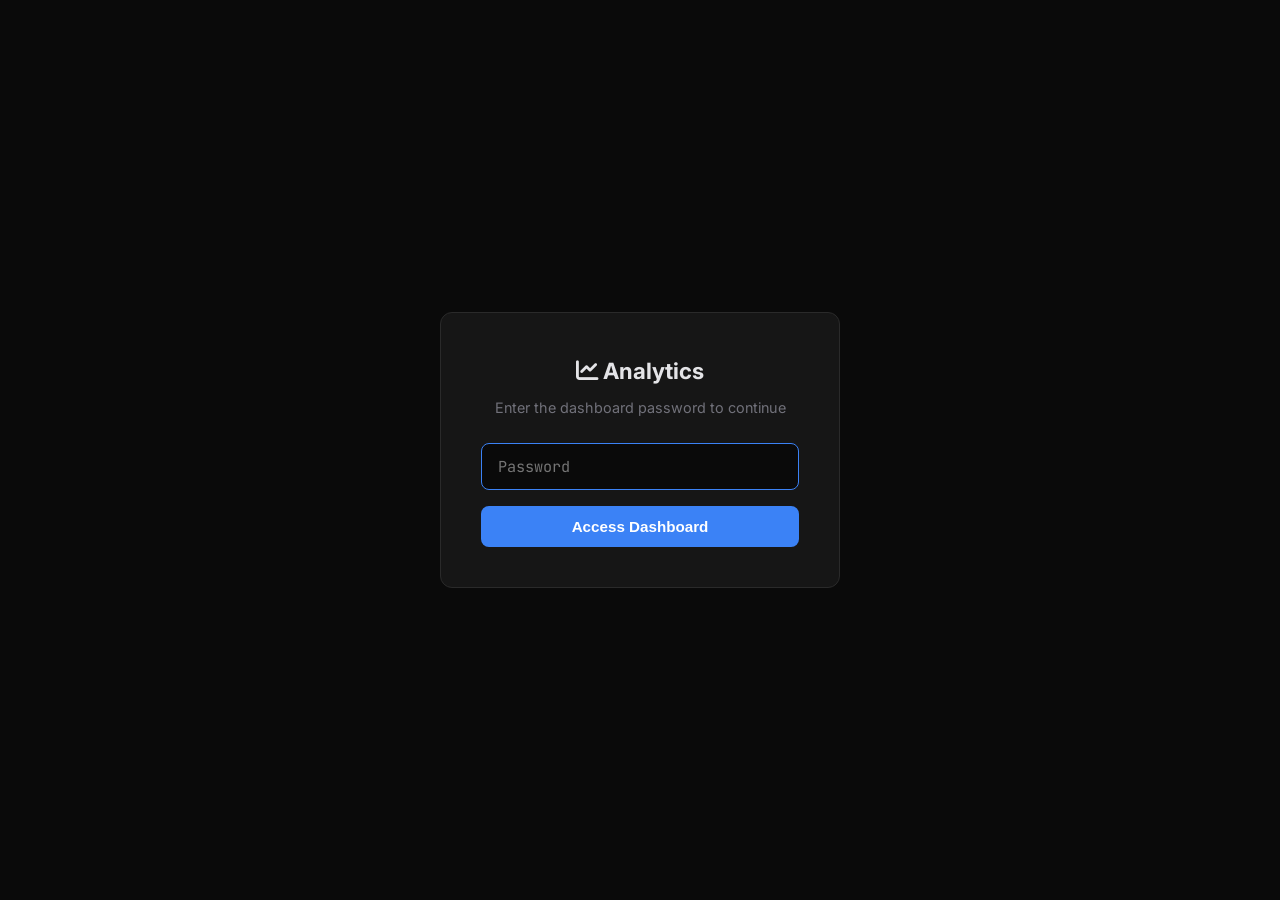
<file: analytics.html>
<!DOCTYPE html>
<html lang="en">
<head>
  <meta charset="UTF-8">
  <meta name="viewport" content="width=device-width, initial-scale=1.0">
  <meta name="robots" content="noindex, nofollow">
  <title>Analytics - Pradeep Reddy Portfolio</title>
  <link rel="preconnect" href="https://fonts.googleapis.com">
  <link rel="preconnect" href="https://fonts.gstatic.com" crossorigin>
  <link href="https://fonts.googleapis.com/css2?family=Inter:wght@300;400;500;600;700&family=JetBrains+Mono:wght@400;500&display=swap" rel="stylesheet">
  <link rel="stylesheet" href="https://cdnjs.cloudflare.com/ajax/libs/font-awesome/6.5.0/css/all.min.css">
  <link rel="icon" href="./assets/images/avatar.jpeg" type="image/jpeg">
  <style>
    *, *::before, *::after { margin: 0; padding: 0; box-sizing: border-box; }

    :root {
      --bg: #0a0a0a;
      --bg-card: #161616;
      --bg-card-hover: #1a1a1a;
      --border: #2a2a2a;
      --text: #e4e4e7;
      --text-secondary: #a1a1aa;
      --text-muted: #71717a;
      --accent: #3b82f6;
      --green: #22c55e;
      --amber: #f59e0b;
      --purple: #a855f7;
      --red: #ef4444;
      --font: 'Inter', -apple-system, sans-serif;
      --mono: 'JetBrains Mono', monospace;
      --radius: 12px;
    }

    body {
      font-family: var(--font);
      background: var(--bg);
      color: var(--text);
      min-height: 100vh;
      line-height: 1.6;
    }

    /* Auth overlay */
    .auth-overlay {
      position: fixed; inset: 0;
      background: var(--bg);
      display: flex; align-items: center; justify-content: center;
      z-index: 9999;
    }
    .auth-overlay.hidden { display: none; }
    .auth-box {
      background: var(--bg-card);
      border: 1px solid var(--border);
      border-radius: var(--radius);
      padding: 40px;
      text-align: center;
      max-width: 400px;
      width: 90%;
    }
    .auth-box h2 { margin-bottom: 8px; font-size: 1.4rem; }
    .auth-box p { color: var(--text-muted); margin-bottom: 24px; font-size: 0.9rem; }
    .auth-box input {
      width: 100%; padding: 12px 16px;
      background: var(--bg);
      border: 1px solid var(--border);
      border-radius: 8px;
      color: var(--text);
      font-family: var(--mono);
      font-size: 0.95rem;
      margin-bottom: 16px;
      outline: none;
    }
    .auth-box input:focus { border-color: var(--accent); }
    .auth-box button {
      width: 100%; padding: 12px;
      background: var(--accent);
      color: #fff; border: none;
      border-radius: 8px; cursor: pointer;
      font-weight: 600; font-size: 0.95rem;
      transition: opacity 0.2s;
    }
    .auth-box button:hover { opacity: 0.9; }
    .auth-error { color: var(--red); font-size: 0.85rem; margin-top: 12px; display: none; }

    /* Dashboard */
    .dashboard { max-width: 1200px; margin: 0 auto; padding: 32px 24px; }
    .dashboard.hidden { display: none; }

    .dash-header {
      display: flex; align-items: center; justify-content: space-between;
      margin-bottom: 32px; flex-wrap: wrap; gap: 16px;
    }
    .dash-header h1 { font-size: 1.6rem; font-weight: 700; }
    .dash-header h1 i { color: var(--accent); margin-right: 8px; }
    .back-link {
      color: var(--text-muted); text-decoration: none;
      font-size: 0.9rem; transition: color 0.2s;
    }
    .back-link:hover { color: var(--accent); }

    /* Stat cards */
    .stats-grid {
      display: grid;
      grid-template-columns: repeat(auto-fit, minmax(220px, 1fr));
      gap: 16px;
      margin-bottom: 32px;
    }
    .stat-card {
      background: var(--bg-card);
      border: 1px solid var(--border);
      border-radius: var(--radius);
      padding: 24px;
    }
    .stat-card .stat-label {
      font-size: 0.8rem; text-transform: uppercase;
      letter-spacing: 0.05em; color: var(--text-muted);
      margin-bottom: 8px;
    }
    .stat-card .stat-value {
      font-size: 2rem; font-weight: 700;
      font-family: var(--mono);
    }
    .stat-card .stat-sub {
      font-size: 0.8rem; color: var(--text-muted); margin-top: 4px;
    }
    .stat-value.blue { color: var(--accent); }
    .stat-value.green { color: var(--green); }
    .stat-value.purple { color: var(--purple); }
    .stat-value.amber { color: var(--amber); }

    /* Sections */
    .section-title {
      font-size: 1.1rem; font-weight: 600;
      margin-bottom: 16px; display: flex;
      align-items: center; gap: 8px;
    }
    .section-title i { color: var(--accent); }

    /* Chart */
    .chart-container {
      background: var(--bg-card);
      border: 1px solid var(--border);
      border-radius: var(--radius);
      padding: 24px;
      margin-bottom: 32px;
      overflow-x: auto;
    }
    .bar-chart {
      display: flex; align-items: flex-end;
      gap: 4px; height: 200px; padding-top: 20px;
      min-width: fit-content;
    }
    .bar-group {
      display: flex; flex-direction: column;
      align-items: center; gap: 6px;
      min-width: 28px;
    }
    .bar {
      width: 24px; border-radius: 4px 4px 0 0;
      background: var(--accent); position: relative;
      transition: all 0.3s; cursor: pointer;
      min-height: 2px;
    }
    .bar:hover { opacity: 0.8; }
    .bar-tooltip {
      position: absolute; bottom: calc(100% + 8px);
      left: 50%; transform: translateX(-50%);
      background: var(--bg-card); border: 1px solid var(--border);
      border-radius: 6px; padding: 6px 10px;
      font-size: 0.75rem; white-space: nowrap;
      display: none; z-index: 10;
      font-family: var(--mono);
    }
    .bar:hover .bar-tooltip { display: block; }
    .bar-label {
      font-size: 0.65rem; color: var(--text-muted);
      writing-mode: vertical-rl; transform: rotate(180deg);
      max-height: 50px; overflow: hidden;
    }

    /* City table */
    .table-container {
      background: var(--bg-card);
      border: 1px solid var(--border);
      border-radius: var(--radius);
      overflow: hidden;
      margin-bottom: 32px;
    }
    .data-table {
      width: 100%; border-collapse: collapse;
      font-size: 0.9rem;
    }
    .data-table th {
      text-align: left; padding: 12px 16px;
      font-size: 0.75rem; text-transform: uppercase;
      letter-spacing: 0.05em; color: var(--text-muted);
      border-bottom: 1px solid var(--border);
      background: rgba(255,255,255,0.02);
    }
    .data-table td {
      padding: 10px 16px;
      border-bottom: 1px solid rgba(255,255,255,0.04);
    }
    .data-table tr:last-child td { border-bottom: none; }
    .data-table tr:hover td { background: var(--bg-card-hover); }
    .flag { margin-right: 6px; }
    .badge {
      display: inline-block; padding: 2px 8px;
      border-radius: 4px; font-size: 0.75rem;
      font-family: var(--mono);
    }
    .badge-blue { background: rgba(59,130,246,0.15); color: var(--accent); }
    .badge-green { background: rgba(34,197,94,0.15); color: var(--green); }

    /* Recent visitors */
    .visitors-list {
      display: flex; flex-direction: column; gap: 8px;
    }
    .visitor-row {
      background: var(--bg-card);
      border: 1px solid var(--border);
      border-radius: 8px;
      padding: 12px 16px;
      display: flex; align-items: center;
      gap: 16px; font-size: 0.85rem;
      flex-wrap: wrap;
    }
    .visitor-row .visitor-city {
      font-weight: 500; min-width: 150px;
    }
    .visitor-row .visitor-time {
      color: var(--text-muted); font-family: var(--mono);
      font-size: 0.8rem; margin-left: auto;
    }
    .visitor-row .visitor-meta {
      color: var(--text-secondary); font-size: 0.8rem;
    }

    /* Grid layout for city + recent */
    .two-col {
      display: grid;
      grid-template-columns: 1fr 1fr;
      gap: 24px;
    }

    /* Loading */
    .loading {
      display: flex; align-items: center; justify-content: center;
      padding: 60px; color: var(--text-muted);
      font-size: 0.95rem; gap: 12px;
    }

    .empty-state {
      text-align: center; padding: 40px;
      color: var(--text-muted);
    }

    /* Time range selector */
    .range-selector {
      display: flex; align-items: center; gap: 8px;
      flex-wrap: wrap;
    }
    .range-btn {
      padding: 6px 14px; border-radius: 6px;
      border: 1px solid var(--border);
      background: transparent; color: var(--text-secondary);
      font-size: 0.8rem; cursor: pointer;
      font-family: var(--font); transition: all 0.2s;
    }
    .range-btn:hover { border-color: var(--accent); color: var(--text); }
    .range-btn.active {
      background: var(--accent); color: #fff;
      border-color: var(--accent);
    }

    @media (max-width: 768px) {
      .two-col { grid-template-columns: 1fr; }
      .stats-grid { grid-template-columns: 1fr 1fr; }
      .dashboard { padding: 20px 16px; }
    }
    @media (max-width: 480px) {
      .stats-grid { grid-template-columns: 1fr; }
    }
  </style>
</head>
<body>

<!-- Auth Gate -->
<div class="auth-overlay" id="authOverlay">
  <div class="auth-box">
    <h2><i class="fas fa-chart-line"></i> Analytics</h2>
    <p>Enter the dashboard password to continue</p>
    <input type="password" id="authPassword" placeholder="Password" autofocus>
    <button onclick="authenticate()">Access Dashboard</button>
    <div class="auth-error" id="authError">Incorrect password. Try again.</div>
  </div>
</div>

<!-- Dashboard -->
<div class="dashboard hidden" id="dashboard">
  <div class="dash-header">
    <h1><i class="fas fa-chart-line"></i> Portfolio Analytics</h1>
    <a href="./index.html" class="back-link"><i class="fas fa-arrow-left"></i> Back to Portfolio</a>
  </div>

  <!-- Stat Cards -->
  <div class="stats-grid" id="statsGrid">
    <div class="stat-card">
      <div class="stat-label">Total Page Views</div>
      <div class="stat-value blue" id="totalViews">-</div>
      <div class="stat-sub">All time</div>
    </div>
    <div class="stat-card">
      <div class="stat-label">Unique Visitors</div>
      <div class="stat-value green" id="uniqueVisitors">-</div>
      <div class="stat-sub">By browser fingerprint</div>
    </div>
    <div class="stat-card">
      <div class="stat-label">Cities Reached</div>
      <div class="stat-value purple" id="totalCities">-</div>
      <div class="stat-sub">Worldwide</div>
    </div>
    <div class="stat-card">
      <div class="stat-label">Today's Views</div>
      <div class="stat-value amber" id="todayViews">-</div>
      <div class="stat-sub" id="todayDate">-</div>
    </div>
  </div>

  <!-- Daily Chart -->
  <div>
    <div style="display:flex; align-items:center; justify-content:space-between; flex-wrap:wrap; gap:12px; margin-bottom:16px;">
      <div class="section-title" style="margin-bottom:0;"><i class="fas fa-chart-bar"></i> Views Over Time</div>
      <div class="range-selector">
        <button class="range-btn" data-days="7">7 Days</button>
        <button class="range-btn" data-days="14">2 Weeks</button>
        <button class="range-btn" data-days="21">3 Weeks</button>
        <button class="range-btn active" data-days="30">1 Month</button>
        <button class="range-btn" data-days="180">6 Months</button>
        <button class="range-btn" data-days="365">1 Year</button>
        <button class="range-btn" data-days="1825">5 Years</button>
      </div>
    </div>
    <div class="chart-container">
      <div class="loading" id="chartLoading"><i class="fas fa-spinner fa-spin"></i> Loading chart...</div>
      <div class="bar-chart" id="barChart" style="display:none;"></div>
    </div>
  </div>

  <!-- Two-column: Cities + Recent -->
  <div class="two-col">
    <!-- City Breakdown -->
    <div>
      <div class="section-title"><i class="fas fa-globe"></i> Visitors by City</div>
      <div class="table-container">
        <div class="loading" id="cityLoading"><i class="fas fa-spinner fa-spin"></i> Loading...</div>
        <table class="data-table" id="cityTable" style="display:none;">
          <thead>
            <tr>
              <th>City</th>
              <th>Views</th>
              <th>Unique</th>
            </tr>
          </thead>
          <tbody id="cityBody"></tbody>
        </table>
      </div>
    </div>

    <!-- Recent Visitors -->
    <div>
      <div class="section-title"><i class="fas fa-clock"></i> Recent Visitors</div>
      <div class="loading" id="recentLoading"><i class="fas fa-spinner fa-spin"></i> Loading...</div>
      <div class="visitors-list" id="recentVisitors" style="display:none;"></div>
    </div>
  </div>
</div>

<!-- Analytics script (shared with main site) -->
<script src="./assets/js/analytics.js"></script>

<script>
  // ============ STATE ============
  let currentRange = 30;

  // ============ AUTH ============
  // The password is checked by the analytics API (aws/portfolio-analytics), not in this page.
  function showDashboard() {
    document.getElementById('authOverlay').classList.add('hidden');
    document.getElementById('dashboard').classList.remove('hidden');
    loadDashboard();
  }

  async function authenticate() {
    const input = document.getElementById('authPassword').value;
    const error = document.getElementById('authError');
    error.style.display = 'none';
    if (!window.PortfolioAnalytics) { error.textContent = 'Analytics API is not configured.'; error.style.display = 'block'; return; }
    try {
      await window.PortfolioAnalytics.login(input);
      showDashboard();
    } catch (err) {
      error.textContent = err.unauthorized ? 'Incorrect password. Try again.' : `Could not reach analytics: ${err.message}`;
      error.style.display = 'block';
    }
  }

  document.getElementById('authPassword').addEventListener('keydown', e => {
    if (e.key === 'Enter') authenticate();
  });

  // Auto-login if already authenticated this session
  if (sessionStorage.getItem('analytics_pw')) showDashboard();

  // Visitor-supplied text is escaped before it goes into the page.
  function esc(v) {
    return String(v ?? '').replace(/[&<>"']/g, c => ({ '&': '&amp;', '<': '&lt;', '>': '&gt;', '"': '&quot;', "'": '&#39;' }[c]));
  }

  // ============ DASHBOARD ============
  async function loadDashboard() {
    if (!window.PortfolioAnalytics) {
      document.querySelectorAll('.loading').forEach(el => {
        el.innerHTML = '<span style="color:var(--red);">Analytics not configured. Set the API URL in analytics.js</span>';
      });
      return;
    }

    try {
      // Load all data in parallel - fetch full history for stats, default range for chart
      const [stats, cities, daily, recent] = await Promise.all([
        window.PortfolioAnalytics.getStats(),
        window.PortfolioAnalytics.getCityBreakdown(),
        window.PortfolioAnalytics.getDailyViews(currentRange),
        window.PortfolioAnalytics.getRecentVisitors(30)
      ]);

      renderStats(stats, cities);
      renderChart(daily, currentRange);
      renderCities(cities);
      renderRecent(recent);
    } catch (err) {
      console.error('[Analytics Dashboard]', err);
      document.querySelectorAll('.loading').forEach(el => {
        if (err.unauthorized) { sessionStorage.removeItem('analytics_pw'); location.reload(); return; }
        el.innerHTML = `<span style="color:var(--red);">Error loading data: ${esc(err.message)}</span>`;
      });
    }
  }

  // Range selector
  document.querySelectorAll('.range-btn').forEach(btn => {
    btn.addEventListener('click', async () => {
      const days = parseInt(btn.dataset.days);
      document.querySelectorAll('.range-btn').forEach(b => b.classList.remove('active'));
      btn.classList.add('active');
      currentRange = days;

      const chart = document.getElementById('barChart');
      chart.innerHTML = '<div style="padding:40px;text-align:center;color:var(--text-muted);"><i class="fas fa-spinner fa-spin"></i> Loading...</div>';

      try {
        const daily = await window.PortfolioAnalytics.getDailyViews(days);
        renderChart(daily, days);
      } catch (err) {
        chart.innerHTML = `<div style="padding:40px;text-align:center;color:var(--red);">Error: ${err.message}</div>`;
      }
    });
  });

  function renderStats(stats, cities) {
    document.getElementById('totalViews').textContent = stats.totalViews.toLocaleString();
    document.getElementById('uniqueVisitors').textContent = stats.uniqueVisitors.toLocaleString();
    document.getElementById('totalCities').textContent = cities.length.toLocaleString();

    const today = new Date().toISOString().split('T')[0];
    const todayCount = stats.visits.filter(v => v.visited_at && v.visited_at.startsWith(today)).length;
    document.getElementById('todayViews').textContent = todayCount.toLocaleString();
    document.getElementById('todayDate').textContent = new Date().toLocaleDateString('en-US', { weekday: 'long', month: 'short', day: 'numeric' });
  }

  // Group daily data into buckets for large ranges
  function aggregateData(daily, days) {
    if (days <= 30) return daily; // Show daily bars for <= 1 month

    // For 6 months: group by week. For 1yr+: group by month.
    const groupByMonth = days > 180;

    const buckets = {};
    daily.forEach(d => {
      let key;
      if (groupByMonth) {
        key = d.date.slice(0, 7); // "YYYY-MM"
      } else {
        // Week: get Monday of the week
        const dt = new Date(d.date + 'T00:00:00');
        const day = dt.getDay();
        const diff = dt.getDate() - day + (day === 0 ? -6 : 1);
        const monday = new Date(dt.setDate(diff));
        key = monday.toISOString().split('T')[0];
      }
      if (!buckets[key]) buckets[key] = { date: key, views: 0, uniqueVisitors: 0 };
      buckets[key].views += d.views;
      buckets[key].uniqueVisitors += d.uniqueVisitors;
    });

    return Object.values(buckets).sort((a, b) => a.date.localeCompare(b.date));
  }

  function renderChart(daily, days) {
    document.getElementById('chartLoading').style.display = 'none';
    const chart = document.getElementById('barChart');
    chart.style.display = 'flex';

    if (daily.length === 0) {
      chart.innerHTML = '<div class="empty-state">No data for this period</div>';
      return;
    }

    const aggregated = aggregateData(daily, days);
    const maxViews = Math.max(...aggregated.map(d => d.views), 1);
    const groupByMonth = days > 180;
    const groupByWeek = days > 30 && days <= 180;

    chart.innerHTML = aggregated.map(d => {
      const height = Math.max((d.views / maxViews) * 180, 2);
      let dateLabel;
      if (groupByMonth) {
        const [y, m] = d.date.split('-');
        dateLabel = new Date(y, m - 1).toLocaleDateString('en-US', { month: 'short', year: '2-digit' });
      } else if (groupByWeek) {
        dateLabel = 'W' + getWeekLabel(d.date);
      } else {
        dateLabel = new Date(d.date + 'T00:00:00').toLocaleDateString('en-US', { month: 'short', day: 'numeric' });
      }
      const tooltipPrefix = groupByMonth ? 'Month' : groupByWeek ? 'Week of' : '';
      const tooltipDate = groupByMonth
        ? new Date(d.date + '-01T00:00:00').toLocaleDateString('en-US', { month: 'long', year: 'numeric' })
        : new Date(d.date + 'T00:00:00').toLocaleDateString('en-US', { month: 'short', day: 'numeric', year: 'numeric' });
      return `
        <div class="bar-group">
          <div class="bar" style="height:${height}px">
            <div class="bar-tooltip">${tooltipPrefix ? tooltipPrefix + ' ' : ''}${tooltipDate}: ${d.views} views, ${d.uniqueVisitors} unique</div>
          </div>
          <span class="bar-label">${dateLabel}</span>
        </div>`;
    }).join('');
  }

  function getWeekLabel(dateStr) {
    const dt = new Date(dateStr + 'T00:00:00');
    return dt.toLocaleDateString('en-US', { month: 'short', day: 'numeric' });
  }

  function countryFlag(code) {
    if (!code || !/^[A-Za-z]{2}$/.test(code)) return '';
    return code.toUpperCase().replace(/./g, c =>
      String.fromCodePoint(0x1F1E6 + c.charCodeAt(0) - 65)
    ) + ' ';
  }

  function renderCities(cities) {
    document.getElementById('cityLoading').style.display = 'none';
    const table = document.getElementById('cityTable');
    table.style.display = 'table';
    const body = document.getElementById('cityBody');

    if (cities.length === 0) {
      body.innerHTML = '<tr><td colspan="3" class="empty-state">No visitor data yet</td></tr>';
      return;
    }

    body.innerHTML = cities.slice(0, 25).map(c => `
      <tr>
        <td><span class="flag">${countryFlag(c.country_code)}</span>${esc(c.city)}, ${esc(c.country)}</td>
        <td><span class="badge badge-blue">${c.views}</span></td>
        <td><span class="badge badge-green">${c.uniqueVisitors}</span></td>
      </tr>
    `).join('');
  }

  function timeAgo(dateStr) {
    const diff = Date.now() - new Date(dateStr).getTime();
    const mins = Math.floor(diff / 60000);
    if (mins < 1) return 'just now';
    if (mins < 60) return mins + 'm ago';
    const hrs = Math.floor(mins / 60);
    if (hrs < 24) return hrs + 'h ago';
    const days = Math.floor(hrs / 24);
    return days + 'd ago';
  }

  function renderRecent(visitors) {
    document.getElementById('recentLoading').style.display = 'none';
    const container = document.getElementById('recentVisitors');
    container.style.display = 'flex';

    if (visitors.length === 0) {
      container.innerHTML = '<div class="empty-state">No visitors yet</div>';
      return;
    }

    container.innerHTML = visitors.map(v => `
      <div class="visitor-row">
        <span class="visitor-city">${countryFlag(v.country_code)}${esc(v.city)}, ${esc(v.country_code)}</span>
        <span class="visitor-meta">${esc(v.screen_resolution)}</span>
        <span class="visitor-time">${timeAgo(v.visited_at)}</span>
      </div>
    `).join('');
  }
</script>

</body>
</html>
</file>
